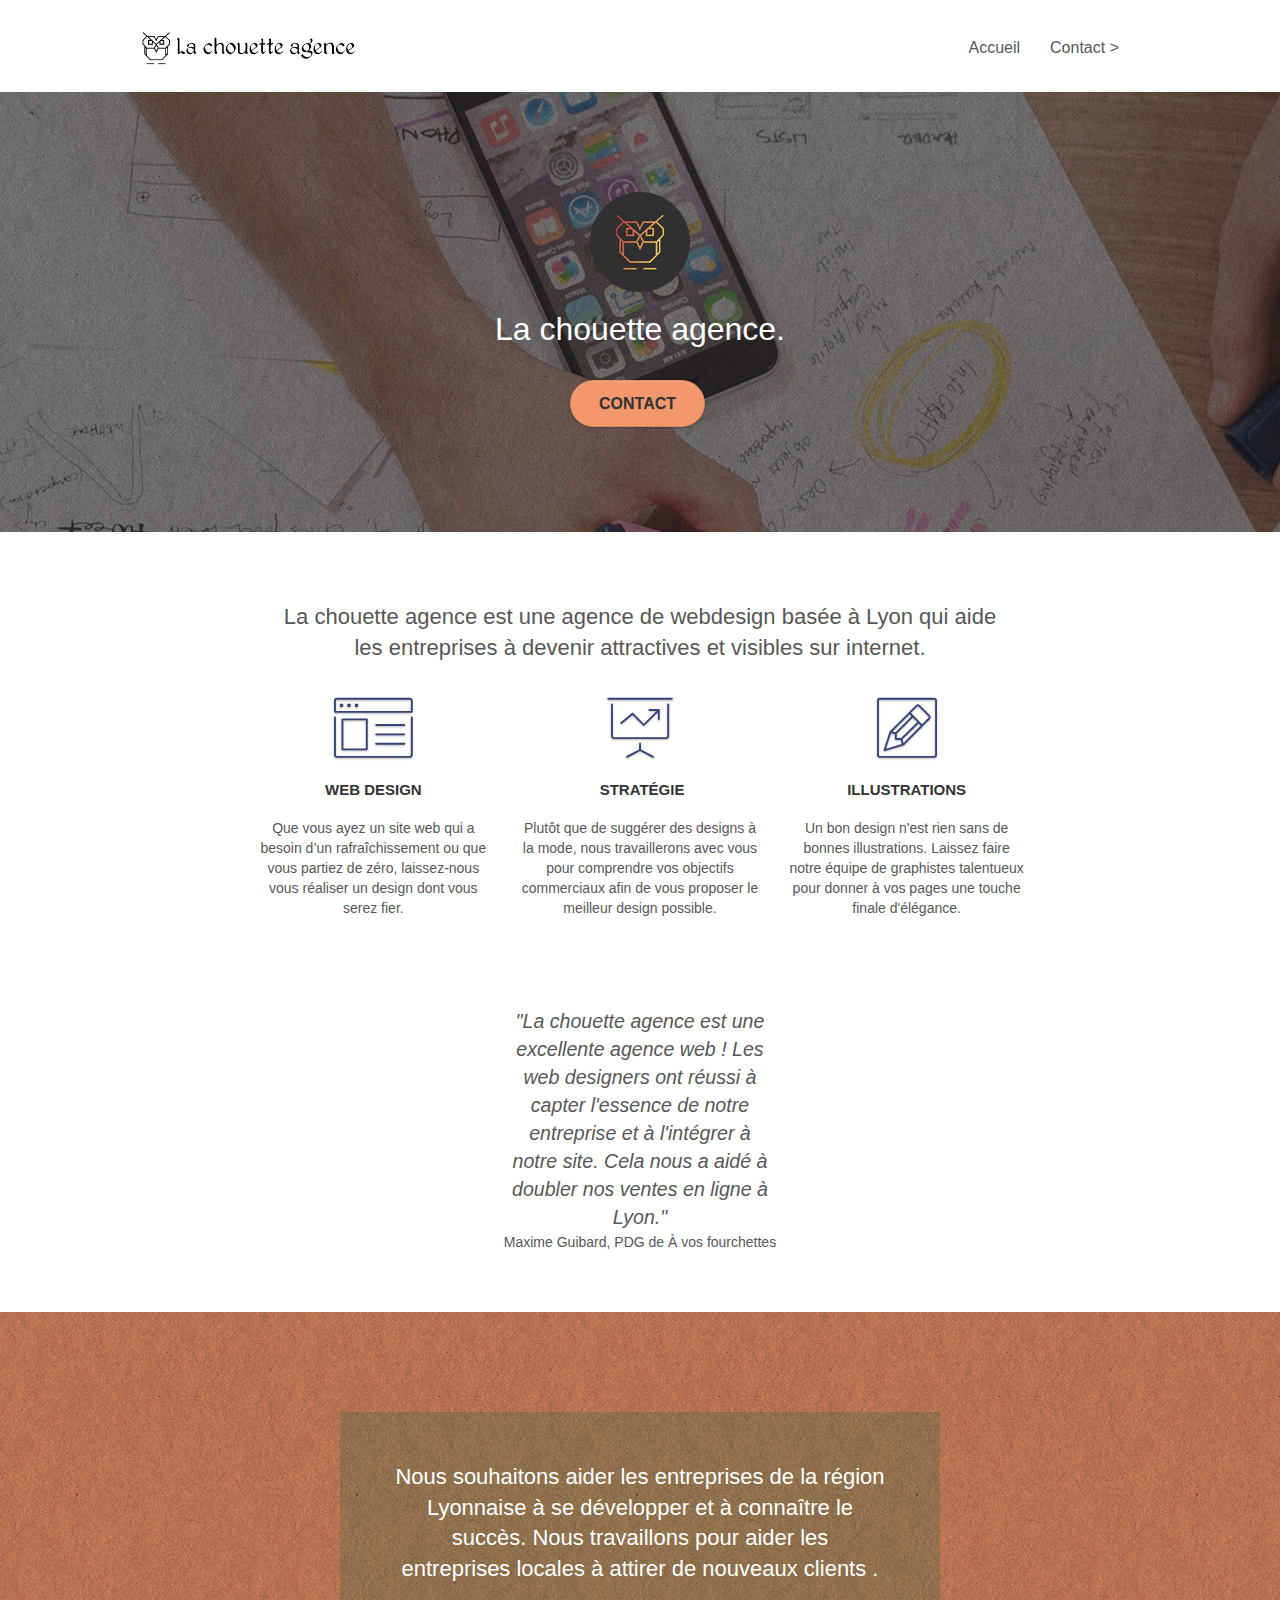
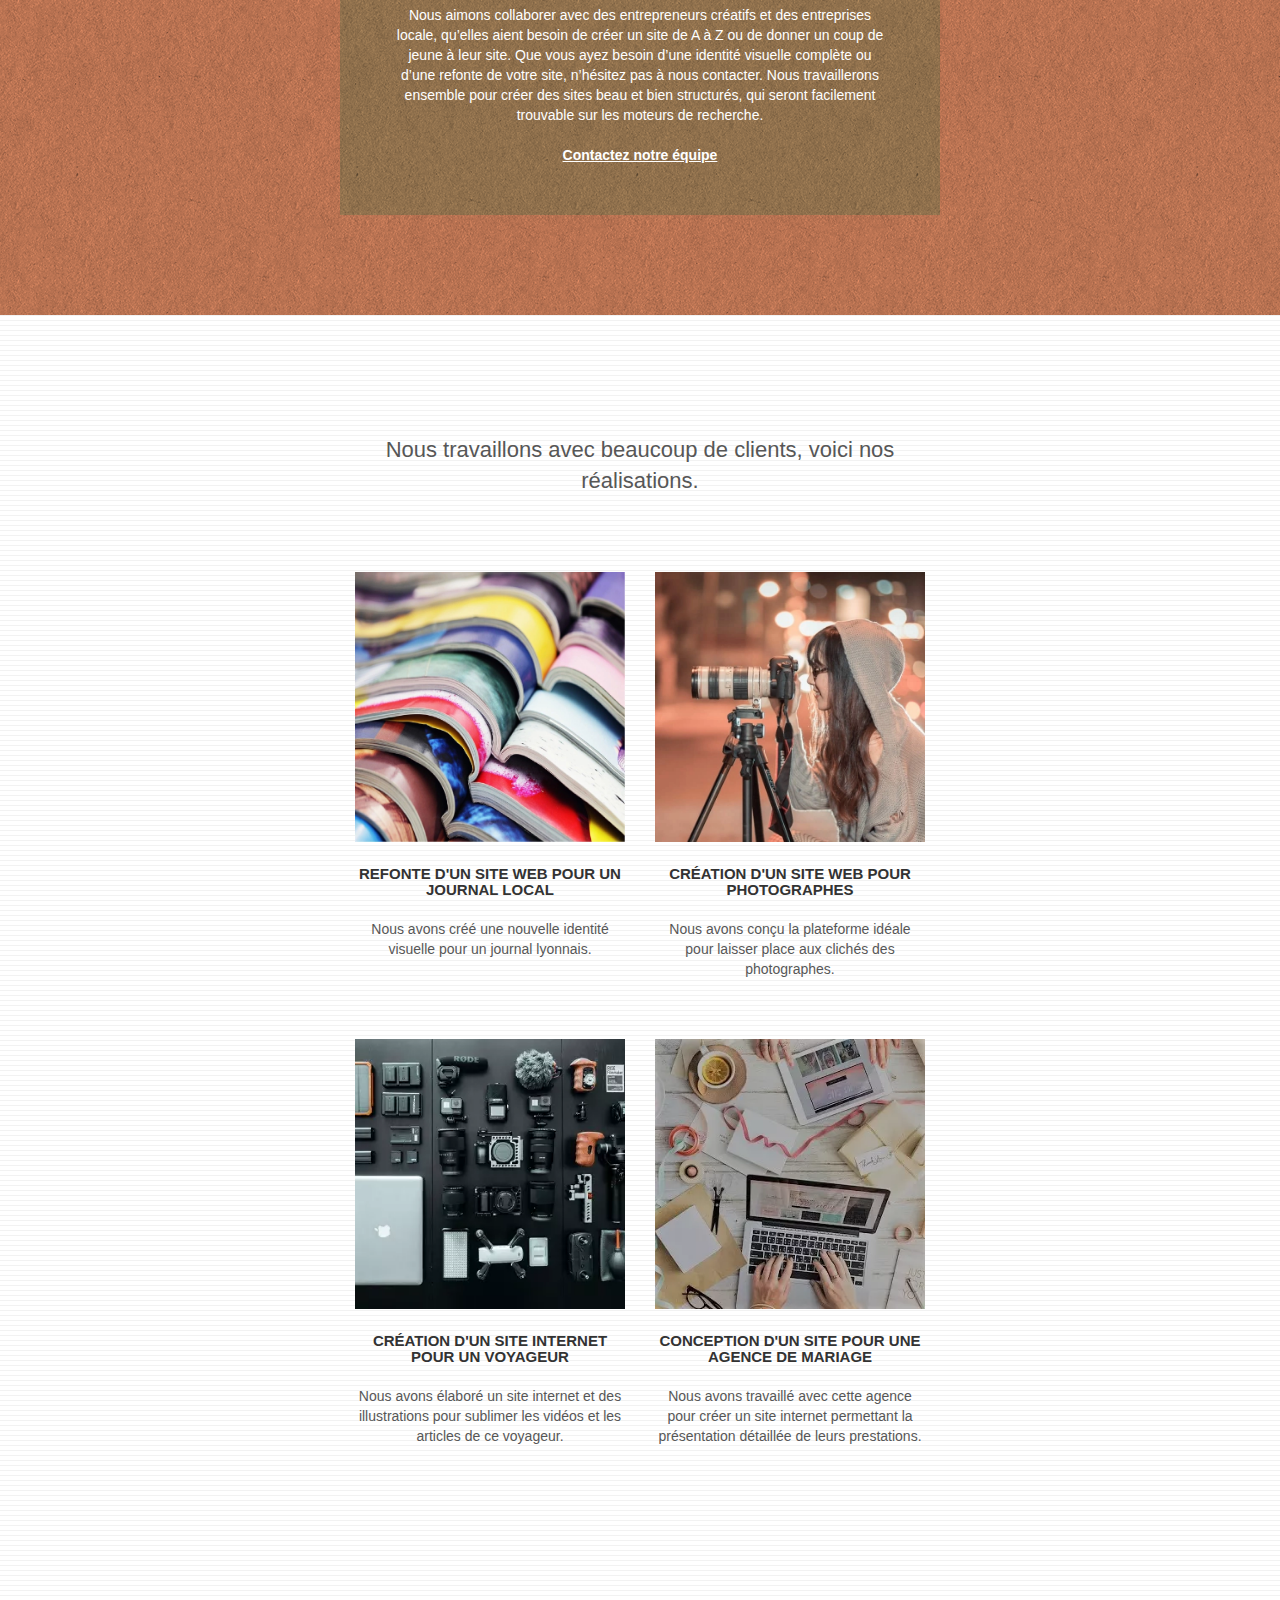
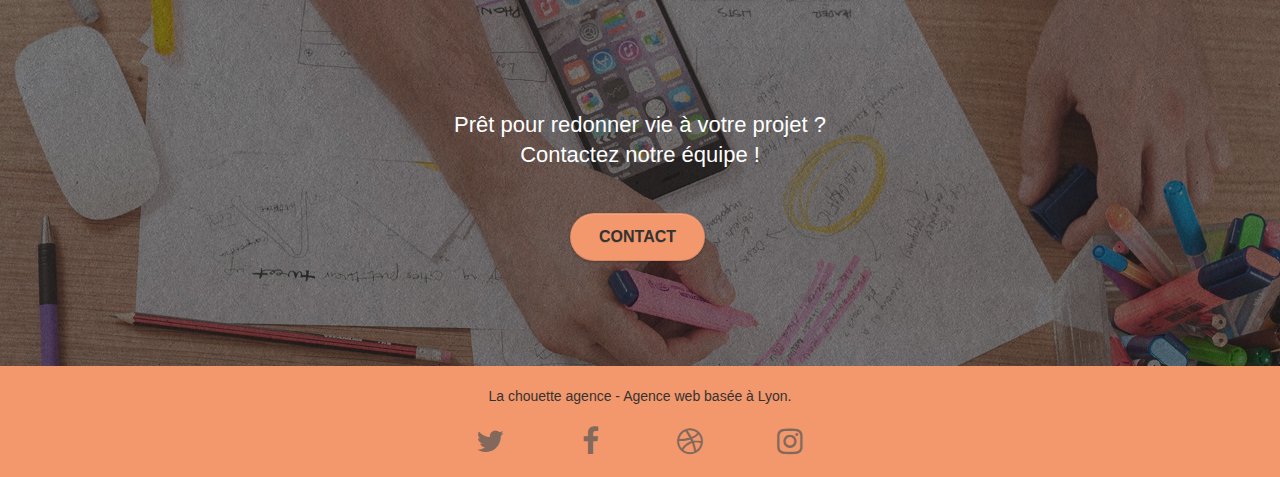
<file: index.html>
<!doctype html>
<html lang="fr">

<head>
	<title>La chouette agence - Agence de webdesign à Lyon</title>

	<meta charset="utf-8">
	<meta name="keywords"
		content="seo, google, site web, site internet, agence design paris, agence design, agence design,agence design,agence design,agence design,agence design,agence design,agence design,agence design">
	<meta name="description"
		content="Vous voulez améliorer votre image de marque et votre présence sur internet ? Optez pour une agence de webdesign locale, basée à Lyon même. La chouette agence a la solution dont vous avez besoin !">
	<meta name="viewport" content="width=device-width, initial-scale=1.0, viewport-fit=cover">
	<link rel="shortcut icon" type="image/png" href="favicon.jpg">

	<link rel="stylesheet" type="text/css" href="./css/bootstrap.min.css">
	<link rel="stylesheet" type="text/css" href="./css/font-awesome.min.css">
	<link rel="stylesheet" type="text/css" href="./css/et-line.min.css">
	<link rel="stylesheet" type="text/css" href="style.min.css">

	<!-- Analytics -->
	<!-- Global site tag (gtag.js) - Google Analytics -->
	<!--<script defer src="https://www.googletagmanager.com/gtag/js?id=UA-54516992-1"></script>
	<script>
		window.dataLayer = window.dataLayer || [];
		function gtag() { dataLayer.push(arguments); }
		gtag('js', new Date());

		gtag('config', 'UA-54516992-1');
	</script>-->

	<!-- Analytics END -->
</head>

<body>
	<!-- Principal conteneur -->
	<div class="page-container">

		<!-- bloc-0 -->
		<div class="bloc bgc-white l-bloc " id="bloc-0" role="navigation">
			<div class="container bloc-sm">

				<nav class="navbar row">
					<div class="navbar-header">
						<a class="navbar-brand" href="index.html"><img src="img/la-chouette-agence.webp"
								alt="Logo en noir et blanc de la chouette agence, agence de webdesign à Lyon"
								height="40" width="215" /></a>
						<button id="nav-toggle" type="button" class="ui-navbar-toggle navbar-toggle"
							data-toggle="collapse" data-target="#deroule">
							<span class="sr-only">Toggle navigation</span><span class="icon-bar"></span><span
								class="icon-bar"></span><span class="icon-bar"></span>
						</button>
					</div>
					<div class="collapse navbar-collapse navbar-1 special-dropdown-nav" id=deroule>
						<ul class="site-navigation nav navbar-nav">
							<li>
								<a href="index.html">Accueil</a>
							</li>
							<li>
								<a href="contact.html">Contact &gt;</a>
							</li>
						</ul>
					</div>
				</nav>
			</div>
		</div>
		<!-- bloc-0 END -->

		<!-- bloc-1-presentation -->
		<div class="bloc bgc-dark-slate-blue bg-banniere d-bloc bg-t-edge bloc-bg-texture texture-paper b-parallax"
			id="bloc-1-hero" role="main" aria-label="présentation">
			<div class="container bloc-lg">
				<div class="row tight-width-whitespace">
					<div class="col-sm-12">
						<img src="img/logo.webp" class="center-block image-resize-mode" width="100" height="100"
							alt="Logo en couleur de la chouette agence" />
						<h1 class="text-center hero-bloc-text tc-white ">
							La chouette agence.
						</h1>
						<div class="text-center">
							<a href="contact.html" class="btn btn-lg btn-clean btn-rd cta-hero btn-atomic-tangerine"
								id="cta-hero">Contact</a>
						</div>
					</div>
				</div>
			</div>
		</div>
		<!-- bloc-1-presentation END -->

		<!-- bloc-2-services -->
		<div class="bloc bgc-white l-bloc" id="bloc-2-services" role="main" aria-label="Services">
			<div class="container bloc-md">
				<div class="row">
					<div class="col-sm-12 text-center">
						<h2 class="sous-titre">La chouette agence est une agence de webdesign basée à Lyon qui aide les
							entreprises à devenir attractives et visibles sur internet.</h2>
					</div>
				</div>
				<div class="row voffset-lg med-width-whitespace">
					<div class="col-sm-4">
						<div class="text-center">
							<span class="et-icon-browser sm-shadow icon-dark-slate-blue icons icon-lg"></span>
						</div>
						<h3 class="mg-md text-center">
							Web design
						</h3>
						<p class="text-center ">
							Que vous ayez un site web qui a besoin d&rsquo;un rafraîchissement ou que vous partiez de
							zéro, laissez-nous vous réaliser un design dont vous serez fier.
						</p>
					</div>
					<div class="col-sm-4">
						<div class="text-center">
							<span class="et-icon-presentation sm-shadow icon-dark-slate-blue icons icon-lg"></span>
						</div>
						<h3 class="mg-md text-center">
							&nbsp;Stratégie
						</h3>
						<p class="text-center ">
							Plutôt que de suggérer des designs à la mode, nous travaillerons avec vous pour comprendre
							vos objectifs commerciaux afin de vous proposer le meilleur design possible.<br>
						</p>
					</div>
					<div class="col-sm-4">
						<div class="text-center">
							<span class="et-icon-edit sm-shadow icon-dark-slate-blue icons icon-lg"></span>
						</div>
						<h3 class="mg-md text-center">
							Illustrations
						</h3>
						<p class="text-center ">
							Un bon design n'est rien sans de bonnes illustrations. Laissez faire notre équipe de
							graphistes talentueux pour donner à vos pages une touche finale d'élégance.
						</p>
					</div>
				</div>
				<div class="row voffset-lg voffset">
					<div class="col-xs-12 col-md-8 col-md-offset-2 text-center">
						<p class="citation">"La chouette agence est une excellente agence web ! Les web designers ont
							réussi à capter l'essence de notre entreprise et à l'intégrer à notre site. Cela nous a aidé
							à doubler nos ventes en ligne à Lyon."</p>
						<p class="citation__auteur">Maxime Guibard, PDG de À vos fourchettes</p>
					</div>
				</div>
			</div>
		</div>
		<!-- bloc-2-services END -->

		<!-- bloc-3-what-i-do -->
		<div class="bloc tc-white bgc-atomic-tangerine bg-presentation d-bloc bloc-bg-texture texture-paper b-parallax"
			id="bloc-3-what-i-do" role="complementary" aria-label="Présentation de notre activité">
			<div class="container bloc-lg">
				<div class="row tight-width-whitespace black-background">
					<div class="col-sm-12">
						<h2 class="mg-md text-center tc-white">
							Nous souhaitons aider les entreprises de la région Lyonnaise à se développer et à connaître
							le succès. Nous travaillons pour aider les entreprises locales à attirer de nouveaux clients
							.<br>
						</h2>
						<p class="text-center tc-white">
							Nous aimons collaborer avec des entrepreneurs créatifs et des entreprises locale, qu’elles
							aient besoin de créer un site de A à Z ou de donner un coup de jeune à leur site. Que vous
							ayez besoin d’une identité visuelle complète ou d’une refonte de votre site, n’hésitez pas à
							nous contacter. Nous travaillerons ensemble pour créer des sites beau et bien structurés,
							qui seront facilement trouvable sur les moteurs de recherche. <br><br><a
								class="ltc-white bold-link" href="contact.html">Contactez notre équipe</a><br>
						</p>
					</div>
				</div>
			</div>
		</div>
		<!-- bloc-3-what-i-do END -->

		<!-- bloc-4-portfolio -->
		<div class="bloc bgc-white bg-lines-h2-bg bg-repeat l-bloc" id="bloc-4-portfolio" role="main" aria-label="Portfolio">
			<div class="container bloc-lg">
				<div class="row">
					<div class="col-sm-12 text-center">
						<h2 class="sous-titre2">Nous travaillons avec beaucoup de clients, voici nos réalisations.</h2>
					</div>
				</div>
				<div class="row tight-width-whitespace portfolio-row">
					<div class="col-sm-6">
						<a href="#" data-lightbox="img/1.webp" data-gallery-id="gallery-1"
							data-caption="Refonte d'un site web pour un journal local" data-frame="snapshot-lb"><img
								src="img/1.webp"
								alt="Image représentant la refonte d'un site web pour un journal de Lyon par La chouette agence"
								class="img-responsive portfolio-thumb" height="350" width="350" /></a>
						<h3 class="mg-md text-center">
							Refonte d'un site web pour un journal local
						</h3>
						<p class="text-center">
							Nous avons créé une nouvelle identité visuelle pour un journal lyonnais.
						</p>
					</div>
					<div class="col-sm-6">
						<a href="#" data-lightbox="img/2.webp" data-gallery-id="gallery-1"
							data-caption="Création d'un site web pour photographes" data-frame="snapshot-lb"><img
								src="img/2.webp" class="img-responsive portfolio-thumb"
								alt="Photo illustrant la création d'un site web pour photographes" height="350"
								width="350" /></a>
						<h3 class="mg-md text-center">
							Création d'un site web pour photographes
						</h3>
						<p class="text-center">
							Nous avons conçu la plateforme idéale pour laisser place aux clichés des photographes.
						</p>
					</div>
				</div>
				<div class="row tight-width-whitespace portfolio-row">
					<div class="col-sm-6">
						<a href="#" data-lightbox="img/3.webp" data-gallery-id="gallery-1"
							data-caption="Création d'un site internet pour un voyageur" data-frame="snapshot-lb"><img
								src="img/3.webp" class="img-responsive portfolio-thumb"
								alt="Image représentant la création d'un site web pour voyageur ayant été créé pa rles designers de notre agence"
								height="350" width="350" /></a>
						<h3 class="mg-md text-center">
							Création d'un site internet pour un voyageur
						</h3>
						<p class="text-center">
							Nous avons élaboré un site internet et des illustrations pour sublimer les vidéos et les
							articles de ce voyageur.
						</p>
					</div>
					<div class="col-sm-6">
						<a href="#" data-lightbox="img/4.webp" data-gallery-id="gallery-1"
							data-caption="Conception d'un site pour une agence de mariage" data-frame="snapshot-lb"><img
								src="img/4.webp" class="img-responsive portfolio-thumb"
								alt="Conception d'un site web pour une agence de mariage lyonnaise avec un design moderne"
								height="350" width="350" /></a>
						<h3 class="mg-md text-center">
							Conception d'un site pour une agence de mariage
						</h3>
						<p class="text-center">
							Nous avons travaillé avec cette agence pour créer un site internet permettant la
							présentation détaillée de leurs prestations.
						</p>
					</div>
				</div>
			</div>
		</div>
		<!-- bloc-4-portfolio END -->

		<!-- bloc-5-cta -->
		<div class="bloc bgc-dark-slate-blue bg-banniere d-bloc bloc-bg-texture texture-paper" id="bloc-5-cta" role="complementary" aria-label="Accès à la page de contact">
			<div class="container bloc-lg">
				<div class="row">
					<h2 class="mg-md text-center tc-white premier-plan">
						Prêt pour redonner vie à votre projet ?<br>Contactez notre équipe !
					</h2>
					<div class="col-sm-12 text-center">
						<a href="contact.html"
							class="btn btn-atomic-tangerine btn-clean btn-rd btn-lg cta-hero">Contact</a>
					</div>
				</div>
			</div>
		</div>
		<!-- bloc-5-cta END -->

		<!-- Footer - bloc-8 -->
		<div class="bloc bgc-atomic-tangerine d-bloc" id="bloc-8" role="contentinfo">
			<div class="container bloc-sm">
				<div class="row">
					<div class="col-sm-12">
						<p class="text-center white">
							La chouette agence - Agence web basée à Lyon.<br>
						</p>
						<div class="row row-no-gutters social">
							<div class="col-sm-3">
								<div class="text-center">
									<a class="social" href="#" aria-label="Twitter"><span
											class="fa fa-twitter icon-md"></span></a>
								</div>
							</div>
							<div class="col-sm-3">
								<div class="text-center">
									<a class="social" href="#" aria-label="Facebook"><span
											class="fa fa-facebook icon-md"></span></a>
								</div>
							</div>
							<div class="col-sm-3">
								<div class="text-center">
									<a class="social" href="#" aria-label="Dribbble"><span
											class="fa fa-dribbble icon-md"></span></a>
								</div>
							</div>
							<div class="col-sm-3">
								<div class="text-center">
									<a class="social" href="#" aria-label="Instagram"><span
											class="fa fa-instagram icon-md"></span></a>
								</div>
							</div>
						</div>
					</div>
				</div>
			</div>
		</div>
		<!-- Footer - bloc-8 END -->

	</div>
	<!-- Principal conteneur END -->

	<script src="./js/jquery-2.1.0.min.js" defer></script>
	<script src="./js/bootstrap.min.js" defer></script>
	<script src="./js/blocs.min.js" defer></script>
	<script src="./js/jquery.touchSwipe.min.js" defer></script>
	<script src="./js/gmaps.min.js" defer></script>

</body>

</html>
</file>
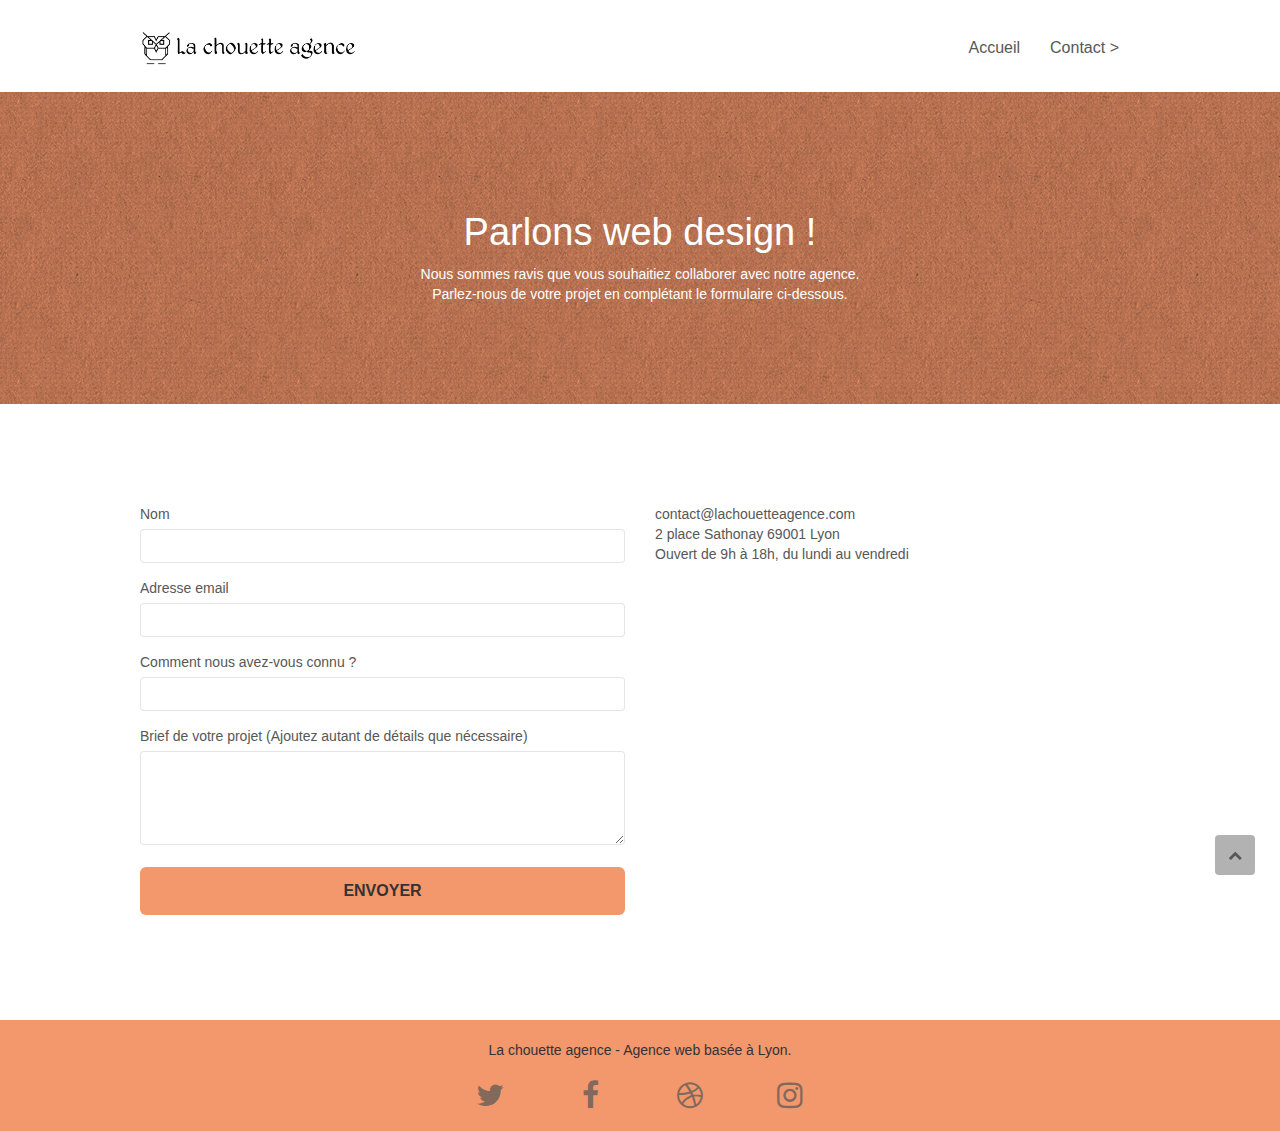
<file: contact.html>
<!doctype html>
<html lang="fr">

<head>
	<title>Contact - La chouette agence</title>

	<meta charset="utf-8">
	<meta name="keywords" content="">
	<meta name="description"
		content="Contactez-nous pour toute demande d'informations ou de devis, l'équipe de La chouette agence se fera un plaisir de répondre à toutes vos questions concernant nos prestations de webdesign.">
	<meta name="viewport" content="width=device-width, initial-scale=1.0, viewport-fit=cover">
	<link rel="shortcut icon" type="image/png" href="favicon.jpg">

	<link rel="stylesheet" type="text/css" href="./css/bootstrap.min.css">
	<link rel="stylesheet" type="text/css" href="./css/font-awesome.min.css">
	<link rel="stylesheet" type="text/css" href="./css/et-line.min.css">
	<link rel="stylesheet" type="text/css" href="style.min.css">

	<!-- Analytics -->
	<!-- Global site tag (gtag.js) - Google Analytics -->
	<!--<script defer src="https://www.googletagmanager.com/gtag/js?id=UA-54516992-1"></script>
	<script>
		window.dataLayer = window.dataLayer || [];
		function gtag() { dataLayer.push(arguments); }
		gtag('js', new Date());

		gtag('config', 'UA-54516992-1');
	</script>-->

	<!-- Analytics END -->

</head>

<body>
	<!-- Principal conteneur -->
	<div class="page-container">

		<!-- bloc-0 -->
		<div class="bloc bgc-white l-bloc " id="bloc-0" role="navigation">
			<div class="container bloc-sm">
				<nav class="navbar row">
					<div class="navbar-header">
						<a class="navbar-brand" href="index.html"><img src="img/la-chouette-agence.webp"
								alt="Logo en noir et blanc de la chouette agence, agence de webdesign à Lyon"
								height="40" width="215" /></a>
						<button id="nav-toggle" type="button" class="ui-navbar-toggle navbar-toggle"
							data-toggle="collapse" data-target=".navbar-1">
							<span class="sr-only">Toggle navigation</span><span class="icon-bar"></span><span
								class="icon-bar"></span><span class="icon-bar"></span>
						</button>
					</div>
					<div class="collapse navbar-collapse navbar-1 special-dropdown-nav">
						<ul class="site-navigation nav navbar-nav">
							<li>
								<a href="index.html">Accueil</a>
							</li>
							<li>
								<a href="contact.html">Contact &gt;</a>
							</li>
						</ul>
					</div>
				</nav>
			</div>
		</div>
		<!-- bloc-0 END -->

		<!-- bloc-6 -->
		<div class="bloc bg-dots-bg bg-repeat bgc-atomic-tangerine d-bloc bloc-bg-texture texture-paper" id="bloc-6" role="main">
			<div class="container bloc-lg">
				<div class="row">
					<div class="col-sm-12">
						<h1 class="text-center hero-bloc-text tc-white">
							Parlons web design !
						</h1>
						<p class="text-center mg-lg tc-white tight-width-whitespace">
							Nous sommes ravis que vous souhaitiez collaborer avec notre agence.<br>
							Parlez-nous de votre projet en complétant le formulaire ci-dessous.
						</p>
					</div>
				</div>
			</div>
		</div>
		<!-- bloc-6 END -->

		<!-- bloc-7 -->
		<div class="bloc bgc-white l-bloc" id="bloc-7" role="form">
			<div class="container bloc-lg">
				<div class="row">
					<div class="col-sm-6">
						<form id="form_1" novalidate>
							<div class="form-group">
								<label for="name">
									Nom
								</label>
								<input id="name" class="form-control" required />
							</div>
							<div class="form-group">
								<label for="email">
									Adresse email
								</label>
								<input id="email" class="form-control" type="email" required />
							</div>
							<div class="form-group">
								<label for="text">
									Comment nous avez-vous connu ?
								</label>
								<input class="form-control" type="text" required id="text" />
							</div>
							<div class="form-group">
								<label for="message">
									Brief de votre projet (Ajoutez autant de détails que nécessaire)<br>
								</label><textarea id="message" class="form-control" rows="4" cols="50"
									required></textarea>
							</div>
							<button class="bloc-button btn btn-lg btn-block cta-hero btn-atomic-tangerine"
								type="submit">
								Envoyer
							</button>
						</form>
					</div>
					<div class="col-sm-6">
						<p>
							contact@lachouetteagence.com<br>2 place Sathonay 69001 Lyon<br>Ouvert de 9h à 18h, du lundi
							au vendredi<br>
						</p>
					</div>
				</div>
			</div>
		</div>
		<!-- bloc-7 END -->

		<!-- ScrollToTop Button -->
		<a class="bloc-button btn btn-d scrollToTop" onclick="scrollToTarget('1')"><span
				class="fa fa-chevron-up"></span></a>
		<!-- ScrollToTop Button END-->


		<!-- Footer - bloc-8 -->
		<div class="bloc bgc-atomic-tangerine d-bloc" id="bloc-8" role="contentinfo">
			<div class="container bloc-sm">
				<div class="row">
					<div class="col-sm-12">
						<p class="text-center white">
							La chouette agence - Agence web basée à Lyon.<br>
						</p>
						<div class="row row-no-gutters social">
							<div class="col-sm-3">
								<div class="text-center">
									<a class="social" href="index.html" aria-label="Twitter"><span
											class="fa fa-twitter icon-md"></span></a>
								</div>
							</div>
							<div class="col-sm-3">
								<div class="text-center">
									<a class="social" href="index.html" aria-label="Facebook"><span
											class="fa fa-facebook icon-md"></span></a>
								</div>
							</div>
							<div class="col-sm-3">
								<div class="text-center">
									<a class="social" href="index.html" aria-label="Dribbble"><span
											class="fa fa-dribbble icon-md"></span></a>
								</div>
							</div>
							<div class="col-sm-3">
								<div class="text-center">
									<a class="social" href="index.html" aria-label="Instagram"><span
											class="fa fa-instagram icon-md"></span></a>
								</div>
							</div>
						</div>
					</div>
				</div>
			</div>
		</div>
		<!-- Footer - bloc-8 END -->

	</div>
	<!-- Principal conteneur END -->

	<script src="./js/jquery-2.1.0.min.js" defer></script>
	<script src="./js/bootstrap.min.js" defer></script>
	<script src="./js/blocs.min.js" defer></script>
	<script src="./js/jqBootstrapValidation.min.js" defer></script>
	<script src="./js/formHandler.min.js" defer></script>

</body>

</html>
</file>
<file: style.min.css>
body{margin:0;padding:0;background:#fff;overflow-x:hidden;-webkit-font-smoothing:antialiased;-moz-osx-font-smoothing:grayscale}a,button{transition:all .3s ease-in-out;outline:0!important}a:hover{text-decoration:none;cursor:pointer}#page-loading-blocs-notifaction{position:fixed;top:0;bottom:0;width:100%;z-index:100000;background:#fff url(img/pageload-spinner.gif) no-repeat center center}.bloc{width:100%;clear:both;background:50% 50% no-repeat;padding:0 50px;-webkit-background-size:cover;-moz-background-size:cover;-o-background-size:cover;background-size:cover;position:relative}.bloc .container{padding-left:0;padding-right:0}.bloc-lg{padding:100px 50px}.bloc-md{padding:50px}.bloc-sm{padding:20px 50px}.bg-b-edge,.bg-bl-edge,.bg-br-edge,.bg-center,.bg-l-edge,.bg-r-edge,.bg-repeat,.bg-t-edge,.bg-tl-edge,.bg-tr-edge{-webkit-background-size:auto!important;-moz-background-size:auto!important;-o-background-size:auto!important;background-size:auto!important}.bg-repeat{background:repeat}.bg-t-edge{background:top no-repeat}.bloc-bg-texture::before{content:"";background-size:2px 2px;position:absolute;top:0;bottom:0;left:0;right:0}.texture-paper::before{background:url(img/texture-paper.webp);background-size:280px 280px}.b-parallax{background-attachment:fixed}.d-bloc{color:rgba(255,255,255,.7)}.d-bloc button:hover{color:rgba(255,255,255,.9)}.d-bloc .icon-round,.d-bloc .icon-rounded,.d-bloc .icon-semi-rounded-a,.d-bloc .icon-semi-rounded-b,.d-bloc .icon-square{border-color:rgba(255,255,255,.9)}.d-bloc .divider-h span{border-color:rgba(255,255,255,.2)}.d-bloc .a-btn,.d-bloc .navbar a,.d-bloc .navbar-brand,.d-bloc a .icon-lg,.d-bloc a .icon-md,.d-bloc a .icon-sm,.d-bloc a .icon-xl,.d-bloc h1 a,.d-bloc h2 a,.d-bloc h3 a,.d-bloc h4 a,.d-bloc h5 a,.d-bloc h6 a,.d-bloc p a{color:#575757be}.d-bloc .a-btn:hover,.d-bloc .navbar a:hover,.d-bloc .navbar-brand:hover,.d-bloc a:hover .icon-lg,.d-bloc a:hover .icon-md,.d-bloc a:hover .icon-sm,.d-bloc a:hover .icon-xl,.d-bloc h1 a:hover,.d-bloc h2 a:hover,.d-bloc h3 a:hover,.d-bloc h4 a:hover,.d-bloc h5 a:hover,.d-bloc h6 a:hover,.d-bloc p a:hover{color:#575757}.d-bloc .navbar-toggle .icon-bar{background:#fff}.d-bloc .btn-wire,.d-bloc .btn-wire:hover{color:#fff;border-color:#fff}.d-bloc .panel{color:rgba(0,0,0,.5)}.d-bloc .panel button:hover{color:rgba(0,0,0,.7)}.d-bloc .panel icon{border-color:rgba(0,0,0,.7)}.d-bloc .panel .divider-h span{border-color:rgba(0,0,0,.1)}.d-bloc .panel .a-btn{color:rgba(0,0,0,.6)}.d-bloc .panel .a-btn:hover{color:#000}.d-bloc .panel .btn-wire,.d-bloc .panel .btn-wire:hover{color:rgba(0,0,0,.7);border-color:rgba(0,0,0,.3)}.d-bloc .panel,.l-bloc{color:rgba(0,0,0,.5)}.d-bloc .panel button:hover,.l-bloc button:hover{color:rgba(0,0,0,.7)}.l-bloc .icon-round,.l-bloc .icon-rounded,.l-bloc .icon-semi-rounded-a,.l-bloc .icon-semi-rounded-b,.l-bloc .icon-square{border-color:rgba(0,0,0,.7)}.d-bloc .panel .divider-h span,.l-bloc .divider-h span{border-color:rgba(0,0,0,.1)}.d-bloc .panel .a-btn,.l-bloc .a-btn,.l-bloc .navbar a,.l-bloc .navbar-brand,.l-bloc a .icon-lg,.l-bloc a .icon-md,.l-bloc a .icon-sm,.l-bloc a .icon-xl,.l-bloc h1 a,.l-bloc h2 a,.l-bloc h3 a,.l-bloc h4 a,.l-bloc h5 a,.l-bloc h6 a,.l-bloc p a{color:rgba(0,0,0,.6)}.d-bloc .panel .a-btn:hover,.l-bloc .a-btn:hover,.l-bloc .navbar a:hover,.l-bloc .navbar-brand:hover,.l-bloc a:hover .icon-lg,.l-bloc a:hover .icon-md,.l-bloc a:hover .icon-sm,.l-bloc a:hover .icon-xl,.l-bloc h1 a:hover,.l-bloc h2 a:hover,.l-bloc h3 a:hover,.l-bloc h4 a:hover,.l-bloc h5 a:hover,.l-bloc h6 a:hover,.l-bloc p a:hover{color:#000}.l-bloc .navbar-toggle .icon-bar{color:rgba(0,0,0,.6)}.d-bloc .panel .btn-wire,.d-bloc .panel .btn-wire:hover,.l-bloc .btn-wire,.l-bloc .btn-wire:hover{color:rgba(0,0,0,.7);border-color:rgba(0,0,0,.3)}a{display:inline-block;text-decoration:none}.voffset{margin-top:30px}.voffset-lg{margin-top:80px}.row-no-gutters{margin-right:0;margin-left:0}.row.row-no-gutters>[class*=" col-"],.row.row-no-gutters>[class^=col-]{padding-right:0;padding-left:0}#bloc-1-hero h1{font-size:32px}.navbar{margin-bottom:0;z-index:1}.navbar-brand{height:auto;padding:3px 15px;font-size:25px;font-weight:400;font-weight:600;line-height:44px}.navbar-brand img{max-height:200px;margin:0 5px 0 0;display:inline}.navbar-brand img[src$=svg]{min-width:100px}.navbar-brand:focus{display:inline-block;border:1px solid #333;border-radius:15px}.nav-center .navbar-brand img{margin:0}.navbar .nav{float:right;z-index:1}.nav>li{float:left;margin-top:4px;font-size:16px}.navbar-nav .open .dropdown-menu>li>a{text-align:inherit}.nav>li a{border-radius:15px;padding:10px 15px}.nav>li a:focus{background:0 0;border:1px solid #333}a:focus{border:1px solid #333}.premier-plan{position:relative}ul{list-style-type:none}.navbar-toggle{margin:10px 10px 0 0;border:0}.navbar-toggle:focus,.navbar-toggle:hover{background:0 0!important;border:1px solid #333}.navbar-toggle .icon-bar{background-color:rgba(0,0,0,.5);width:26px}.nav-invert .navbar .nav{float:left}.nav-invert .navbar-brand,.nav-invert .navbar-header{float:right;position:relative;z-index:2}@media (min-width:768px){.site-navigation{position:absolute;top:50%;right:20px;transform:translate(0,-50%);-webkit-transform:translateY(-50%)}.nav>li .dropdown-menu a,.nav>li .dropdown-menu a:hover{color:#484848}.nav-invert .site-navigation{left:0;right:0}.nav-center{text-align:center}.nav-center .navbar-header{width:100%}.nav-center .nav>li,.nav-center .navbar-brand,.nav-center .navbar-header{float:none;display:inline-block}.nav-center .site-navigation{position:relative;width:100%;right:0;margin-right:0;margin-top:20px}.nav-center.mini-nav .navbar-toggle{float:none;margin:10px auto 0}}.nav>li>.dropdown a{background:0 0!important;display:block;padding:14px 15px}nav .caret{margin:0 5px}.dropdown-menu .dropdown-menu{top:-8px;left:100%}.dropdown-menu .dropmenu-flow-right{top:100%;left:0;margin-left:-1px;border-top-left-radius:0;border-top-right-radius:0}.dropdown-menu .dropdown span{border:4px solid #000;border-top-color:transparent;border-right-color:transparent;border-bottom-color:transparent;margin:6px -5px 0 0!important;float:right}.mg-md{margin-top:10px;margin-bottom:20px}.mg-lg{margin-top:10px;margin-bottom:40px}.btn{margin:0 5px 5px 0}.btn.pull-right{margin:0 0 5px 5px}.btn-d,.btn-d:focus,.btn-d:hover{color:#fff;background:rgba(0,0,0,.3)}button{outline:0!important}.btn-rd{border-radius:40px}.btn-clean{border:1px solid rgba(0,0,0,.08);border-bottom-color:rgba(0,0,0,.1);text-shadow:0 1px 0 rgba(0,0,1,.1);box-shadow:0 1px 3px rgba(0,0,1,.25),inset 0 1px 0 0 rgba(255,255,255,.15)}.icon-md{font-size:30px!important}.icon-lg{font-size:60px!important}.sm-shadow{text-shadow:0 1px 2px rgba(0,0,0,.3)}.panel-sq,.panel-sq .panel-footer,.panel-sq .panel-heading{border-radius:0}.panel-rd{border-radius:30px}.panel-rd .panel-heading{border-radius:29px 29px 0 0}.panel-rd .panel-footer{border-radius:0 0 29px 29px}.form-control{border-color:rgba(0,0,0,.1);box-shadow:none}.scrollToTop{width:40px;height:40px;position:fixed;bottom:20px;right:20px;opacity:1;z-index:500;transition:all .3s ease-in-out}.scrollToTop span{margin-top:6px}.showScrollTop{font-size:14px;opacity:1}a[data-lightbox]{position:relative;display:block;text-align:center}a[data-lightbox]:focus::before,a[data-lightbox]:hover::before{content:"+";font-family:HelveticaNeue-Light,"Helvetica Neue Light","Helvetica Neue",Helvetica,Arial;font-size:32px;width:50px;height:50px;margin-left:-25px;border-radius:50%;background:rgba(0,0,0,.6);color:#fff;font-weight:100;z-index:1;position:absolute;top:50%;transform:translateY(-50%);-webkit-transform:translateY(-50%)}a[data-lightbox]:focus img,a[data-lightbox]:hover img{opacity:.6;-webkit-animation-fill-mode:none;animation-fill-mode:none}#lightbox-modal{display:flex;align-items:center}#lightbox-modal .modal-dialog{width:90%;max-width:900px;margin:0 auto 0}#lightbox-modal .modal-dialog img{max-height:90vh;margin:0 auto}.lightbox-caption{padding:20px;color:#fff;background:rgba(0,0,0,.5);position:absolute;left:15px;right:15px;bottom:5px}.close-lightbox{color:#fff;font-size:30px;position:absolute;top:20px;right:20px;z-index:20;background:rgba(0,0,0,.5);border:none;line-height:30px;padding:0 9px 5px;opacity:.3}.close-lightbox:focus,.close-lightbox:hover,.next-lightbox:hover,.prev-lightbox:hover{opacity:1;color:#fff}.next-lightbox,.prev-lightbox{font-size:20px;color:rgba(255,255,255,.9);background:rgba(0,0,0,.5);transition:all .2s ease-in-out;position:absolute;top:45%;z-index:1;opacity:.4}.next-lightbox{padding:6px 8px 1px 13px;right:25px}.prev-lightbox{padding:6px 13px 1px 10px;left:25px}.snapshot-lb .modal-body{padding-bottom:45px}.snapshot-lb .lightbox-caption{padding:0;color:rgba(0,0,0,.5);background:0 0}.btn,a,h1,h2,h3,h4,h5,h6,label,p{font-family:helvetica;font-weight:400;color:#575757!important}.citation{font-size:1.4em;padding:0 200px;margin:0;font-style:italic}p.citation__auteur{font-size:1em}.container{max-width:1000px}.hero-bloc-text{font-size:38px}.hero-bloc-text-sub{font-size:36px}.statement-bloc-text{line-height:26px;font-style:italic;font-size:20px;text-align:center;font-weight:lighter;max-width:520px;margin:auto auto auto auto}p{font-size:14px}.tight-width-whitespace{max-width:600px;margin:auto auto auto auto}.h1{font-size:20px;font-family:"Open Sans"}.cta-hero{margin-top:22px;color:#fff!important;text-transform:uppercase;padding:12px 28px 12px 28px;font-size:16px;font-weight:700}.social{max-width:400px;margin:auto auto auto auto}h2{font-size:22px;line-height:1.4em}.sous-titre{padding:0 135px}.sous-titre2{padding:0 240px;margin-bottom:25px}h3{font-size:15px;text-transform:uppercase;font-weight:700;color:#333!important}.med-width-whitespace{max-width:800px;margin:auto auto auto auto;box-shadow:0 0 0 #000}h1{color:#333!important}h4{color:#333!important}.icons{margin-bottom:14px;margin-top:24px}.white{color:#333!important;margin-bottom:20px}.portfolio-thumb{margin:auto auto 24px auto}.portfolio-row{margin-bottom:44px;margin-top:50px}.avatar{box-shadow:0 4px 9px rgba(0,0,0,.3)}.black-background{background-color:rgba(165,147,99,.7);padding:40px 40px 40px 40px}.bold-link{font-weight:900;text-decoration:underline!important}.bgc-white{background-color:#fff}.bgc-dark-slate-blue{background-color:#364577}.bgc-atomic-tangerine{background-color:#f3976c}.tc-white{color:#fff!important}.btn-atomic-tangerine{background:#f3976c;color:#333!important}.btn-atomic-tangerine:focus,.btn-atomic-tangerine:hover{background:#c27956!important;color:#fff!important}.ltc-white{color:#fff!important}.ltc-white:hover{color:#ccc!important}.ltc-atomic-tangerine{color:#f3976c!important}.ltc-atomic-tangerine:hover{color:#c27956!important}.icon-dark-slate-blue{color:#364577!important;border-color:#364577!important}.bg-dots-bg{background-image:url(img/dots-bg.webp)}.bg-lines-h2-bg{background-image:url(img/lines-h2-bg.webp)}.bg-banniere{background-image:url(img/la-chouette-agence-banniere.webp)}.bg-presentation{background-image:url(img/image-de-presentation.webp)}@media (max-width:1024px){.bloc{padding-left:20px;padding-right:20px}.bloc-tile-2.full-width-bloc .container,.bloc-tile-3.full-width-bloc .container,.bloc-tile-4.full-width-bloc .container,.bloc.full-width-bloc{padding-left:0;padding-right:0}}@media (max-width:992px) and (min-width:768px){.navbar .nav{max-width:80%}.nav-center.navbar .nav{max-width:100%}}@media only screen and (min-width:768px) and (max-width:1024px) and (orientation:landscape){.b-parallax{background-attachment:scroll}}@media only screen and (min-width:1024px) and (max-width:1366px) and (-webkit-min-device-pixel-ratio:1.5){.b-parallax{background-attachment:scroll}}@media (max-width:991px){.container{width:100%}.b-parallax{background-attachment:scroll}#hero-bloc,.page-container{overflow-x:hidden;position:relative}.bloc-group,.bloc-group .bloc{display:block;width:100%}.bloc-fill-screen .fill-bloc-bottom-edge,.bloc-fill-screen .fill-bloc-top-edge{padding:0 20px}}@media (max-width:767px){.page-container{overflow-x:hidden;position:relative}#disqus_thread,h1,h2,h3,h4,h5,h6,p{padding-left:10px!important;padding-right:10px!important}.b-parallax{background-attachment:scroll}.navbar .nav{padding-top:0;border-top:1px solid rgba(0,0,0,.2);float:none!important}.navbar.row{margin-left:0;margin-right:0}.site-navigation{position:inherit;transform:none;-webkit-transform:none;-ms-transform:none}.nav>li{margin-top:0;border-bottom:1px solid rgba(0,0,0,.1);background:rgba(0,0,0,.05);text-align:left;padding-left:15px;width:100%}.nav>li:hover{background:rgba(0,0,0,.08)}.dropdown .dropdown a .caret{float:none;margin:5px 0 0 10px!important;border:4px solid #000;border-bottom-color:transparent;border-right-color:transparent;border-left-color:transparent}#hero-bloc .navbar .nav{background:rgba(0,0,0,.8)}#hero-bloc .navbar .nav a{color:rgba(255,255,255,.6)}.hero{padding:50px 0}.hero-nav{left:-1px;right:-1px}.navbar-collapse{padding:0;overflow-x:hidden;-webkit-box-shadow:none;box-shadow:none}.navbar-brand img{max-height:40px;width:auto}.nav-invert .navbar-header{float:none;width:100%}.nav-invert .navbar-toggle{float:left;margin-left:10px}.bloc{padding-left:0;padding-right:0}.bloc-lg,.bloc-xl,.bloc-xxl{padding:40px 0}.bloc-md,.bloc-sm{padding-left:0;padding-right:0}.bloc-fill-screen .fill-bloc-bottom-edge,.bloc-fill-screen .fill-bloc-top-edge,.bloc-tile-2 .container,.bloc-tile-3 .container,.bloc-tile-4 .container{padding-left:0;padding-right:0}.a-block{padding:0 10px}.btn-dwn{display:none}.voffset{margin-top:5px}.voffset-md{margin-top:20px}.voffset-lg{margin-top:30px}form{padding:5px}.close-lightbox{display:inline-block}.blocsapp-device-iphone5{background-size:216px 425px;padding-top:60px;width:216px;height:425px}.blocsapp-device-iphone5 img{width:180px;height:320px}}@media (max-width:400px){.bloc{padding-left:0;padding-right:0}}@media (max-width:767px){.bloc-mob-center-text{text-align:center}}
</file>
